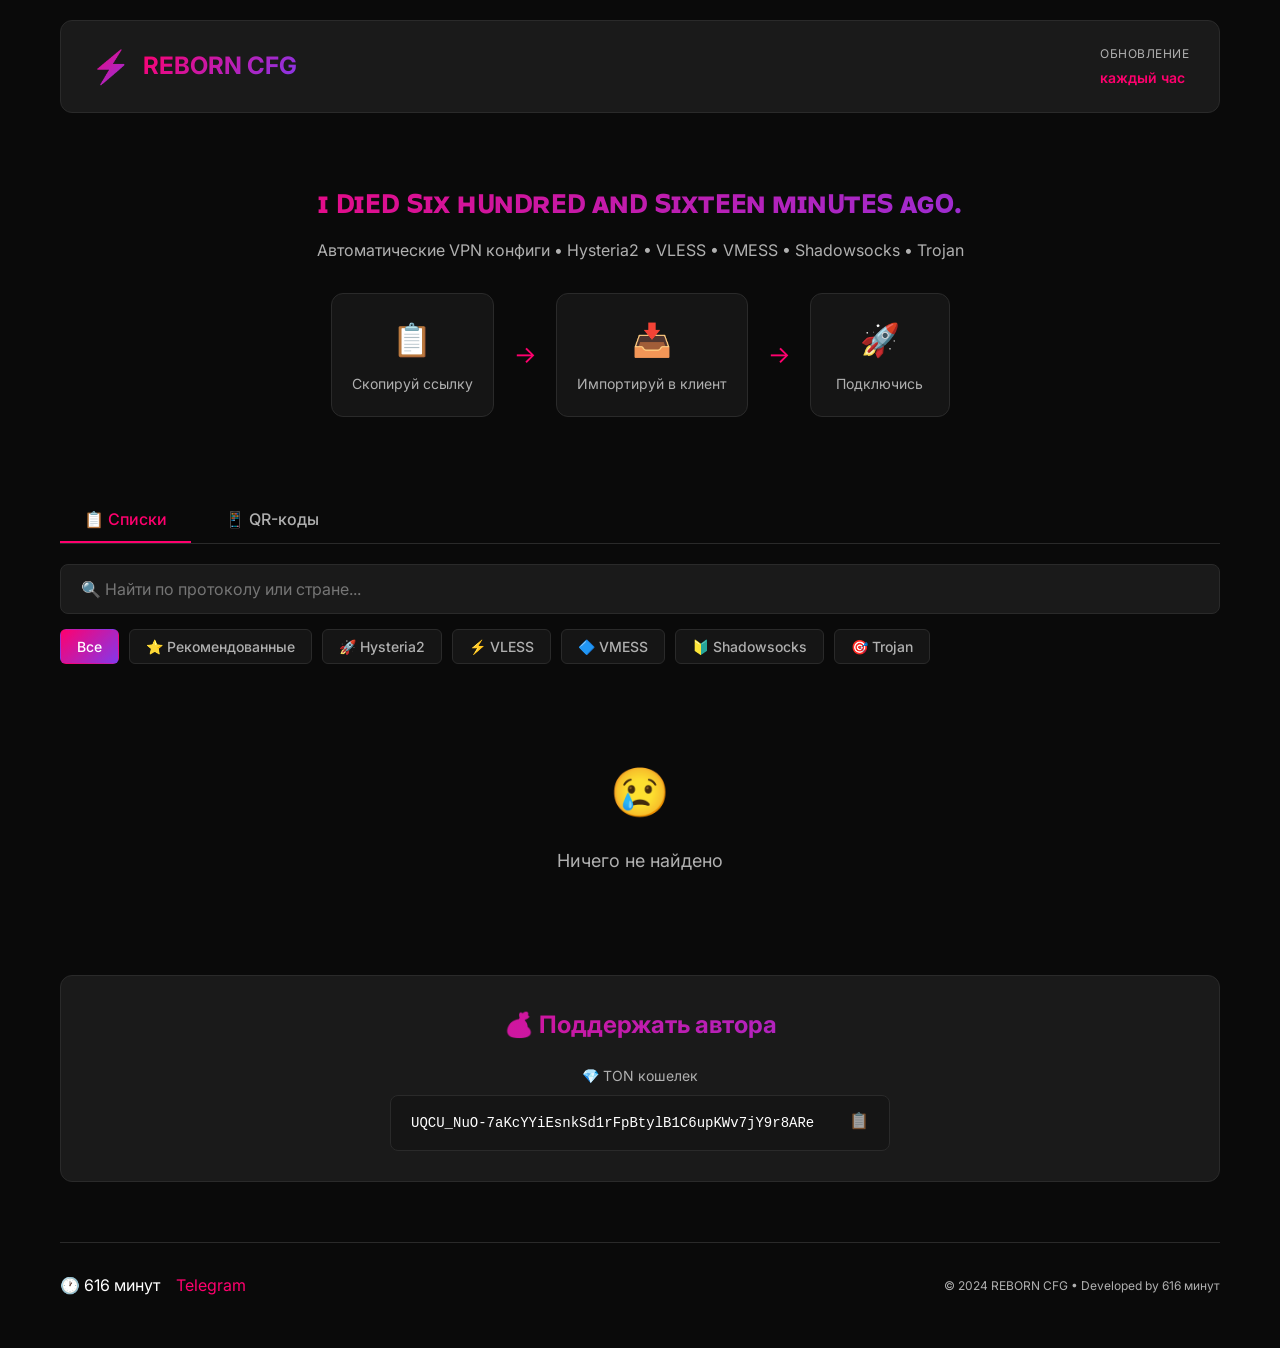
<file: index.html>
<!DOCTYPE html>
<html lang="ru">
<head>
    <meta charset="UTF-8">
    <meta name="viewport" content="width=device-width, initial-scale=1.0">
    <title>⚡ REBORN CFG - Автоматические VPN конфиги</title>
    <link rel="stylesheet" href="style.css">
    <link rel="preconnect" href="https://fonts.googleapis.com">
    <link rel="preconnect" href="https://fonts.gstatic.com" crossorigin>
    <link href="https://fonts.googleapis.com/css2?family=Inter:wght@400;500;600;700&display=swap" rel="stylesheet">
</head>
<body>
    <div class="container">
        <!-- Header -->
        <header class="header">
            <div class="header-content">
                <div class="logo">
                    <span class="logo-icon">⚡</span>
                    <span class="logo-text">REBORN CFG</span>
                </div>
                <div class="header-stats">
                    <div class="stat-item">
                        <span class="stat-label">Обновление</span>
                        <span class="stat-value" id="updateTime">каждый час</span>
                    </div>
                </div>
            </div>
        </header>

        <!-- Hero Section -->
        <section class="hero">
            <h1 class="hero-title">ɪ ᴅɪᴇᴅ ꜱɪx ʜᴜɴᴅʀᴇᴅ ᴀɴᴅ ꜱɪxᴛᴇᴇɴ ᴍɪɴᴜᴛᴇꜱ ᴀɢᴏ.</h1>
            <p class="hero-subtitle">Автоматические VPN конфиги • Hysteria2 • VLESS • VMESS • Shadowsocks • Trojan</p>
            <div class="hero-steps">
                <div class="step">
                    <div class="step-icon">📋</div>
                    <div class="step-text">Скопируй ссылку</div>
                </div>
                <div class="step-arrow">→</div>
                <div class="step">
                    <div class="step-icon">📥</div>
                    <div class="step-text">Импортируй в клиент</div>
                </div>
                <div class="step-arrow">→</div>
                <div class="step">
                    <div class="step-icon">🚀</div>
                    <div class="step-text">Подключись</div>
                </div>
            </div>
        </section>

        <!-- Tabs -->
        <div class="tabs">
            <button class="tab-btn active" data-tab="lists">📋 Списки</button>
            <button class="tab-btn" data-tab="qr">📱 QR-коды</button>
        </div>

        <!-- Filters -->
        <div class="filters">
            <input type="text" id="searchInput" class="search-input" placeholder="🔍 Найти по протоколу или стране...">
            <div class="filter-buttons">
                <button class="filter-btn active" data-filter="all">Все</button>
                <button class="filter-btn" data-filter="recommended">⭐ Рекомендованные</button>
                <button class="filter-btn" data-filter="hysteria2">🚀 Hysteria2</button>
                <button class="filter-btn" data-filter="vless">⚡ VLESS</button>
                <button class="filter-btn" data-filter="vmess">🔷 VMESS</button>
                <button class="filter-btn" data-filter="shadowsocks">🔰 Shadowsocks</button>
                <button class="filter-btn" data-filter="trojan">🎯 Trojan</button>
            </div>
        </div>

        <!-- Lists Tab Content -->
        <div class="tab-content active" id="listsTab">
            <div class="configs-grid" id="configsGrid">
                <!-- Конфиги будут загружены через JS -->
            </div>
            <div class="loading" id="loading">Загрузка конфигов...</div>
            <div class="empty-state" id="emptyState" style="display: none;">
                <div class="empty-icon">😢</div>
                <div class="empty-text">Ничего не найдено</div>
            </div>
        </div>

        <!-- QR Codes Tab Content -->
        <div class="tab-content" id="qrTab">
            <div class="qr-grid" id="qrGrid">
                <!-- QR-коды будут загружены через JS -->
            </div>
        </div>

        <!-- Support Section -->
        <section class="support">
            <h2 class="support-title">💰 Поддержать автора</h2>
            <div class="support-content">
                <div class="support-item">
                    <div class="support-label">💎 TON кошелек</div>
                    <div class="support-address" id="tonAddress" onclick="copyToClipboard('UQCU_NuO-7aKcYYiEsnkSd1rFpBtylB1C6upKWv7jY9r8ARe')">
                        UQCU_NuO-7aKcYYiEsnkSd1rFpBtylB1C6upKWv7jY9r8ARe
                        <span class="copy-icon">📋</span>
                    </div>
                </div>
            </div>
        </section>

        <!-- Footer -->
        <footer class="footer">
            <div class="footer-content">
                <div class="footer-author">
                    <span>🕐 616 минут</span>
                    <a href="https://t.me/solnechniyre6enok" target="_blank" class="footer-link">Telegram</a>
                </div>
                <div class="footer-license">
                    © 2024 REBORN CFG • Developed by 616 минут
                </div>
            </div>
        </footer>
    </div>

    <script src="script.js"></script>
</body>
</html>
</file>
<file: style.css>
:root {
    --bg-primary: #0a0a0a;
    --bg-secondary: #1a1a1a;
    --bg-card: #151515;
    --text-primary: #ffffff;
    --text-secondary: #b0b0b0;
    --accent-pink: #ff006e;
    --accent-pink-dark: #cc0058;
    --accent-purple: #8338ec;
    --accent-purple-dark: #6a2dbb;
    --border-color: #2a2a2a;
    --success: #00ff88;
    --warning: #ffbe0b;
}

* {
    margin: 0;
    padding: 0;
    box-sizing: border-box;
}

body {
    font-family: 'Inter', -apple-system, BlinkMacSystemFont, 'Segoe UI', sans-serif;
    background: var(--bg-primary);
    color: var(--text-primary);
    line-height: 1.6;
    overflow-x: hidden;
}

.container {
    max-width: 1200px;
    margin: 0 auto;
    padding: 20px;
}

/* Header */
.header {
    background: var(--bg-secondary);
    border: 1px solid var(--border-color);
    border-radius: 12px;
    padding: 20px 30px;
    margin-bottom: 30px;
}

.header-content {
    display: flex;
    justify-content: space-between;
    align-items: center;
    flex-wrap: wrap;
    gap: 20px;
}

.logo {
    display: flex;
    align-items: center;
    gap: 12px;
    font-size: 24px;
    font-weight: 700;
}

.logo-icon {
    font-size: 32px;
    background: linear-gradient(135deg, var(--accent-pink), var(--accent-purple));
    -webkit-background-clip: text;
    -webkit-text-fill-color: transparent;
    background-clip: text;
}

.logo-text {
    background: linear-gradient(135deg, var(--accent-pink), var(--accent-purple));
    -webkit-background-clip: text;
    -webkit-text-fill-color: transparent;
    background-clip: text;
}

.header-stats {
    display: flex;
    gap: 20px;
}

.stat-item {
    display: flex;
    flex-direction: column;
    gap: 4px;
}

.stat-label {
    font-size: 12px;
    color: var(--text-secondary);
    text-transform: uppercase;
    letter-spacing: 0.5px;
}

.stat-value {
    font-size: 14px;
    font-weight: 600;
    color: var(--accent-pink);
}

/* Hero Section */
.hero {
    text-align: center;
    padding: 40px 20px;
    margin-bottom: 40px;
}

.hero-title {
    font-size: 32px;
    font-weight: 700;
    margin-bottom: 16px;
    background: linear-gradient(135deg, var(--accent-pink), var(--accent-purple));
    -webkit-background-clip: text;
    -webkit-text-fill-color: transparent;
    background-clip: text;
    line-height: 1.2;
}

.hero-subtitle {
    font-size: 16px;
    color: var(--text-secondary);
    margin-bottom: 30px;
}

.hero-steps {
    display: flex;
    justify-content: center;
    align-items: center;
    gap: 20px;
    flex-wrap: wrap;
}

.step {
    display: flex;
    flex-direction: column;
    align-items: center;
    gap: 8px;
    padding: 20px;
    background: var(--bg-card);
    border: 1px solid var(--border-color);
    border-radius: 12px;
    min-width: 140px;
    transition: all 0.3s ease;
}

.step:hover {
    border-color: var(--accent-pink);
    transform: translateY(-2px);
}

.step-icon {
    font-size: 32px;
}

.step-text {
    font-size: 14px;
    color: var(--text-secondary);
}

.step-arrow {
    font-size: 24px;
    color: var(--accent-pink);
}

/* Tabs */
.tabs {
    display: flex;
    gap: 10px;
    margin-bottom: 20px;
    border-bottom: 1px solid var(--border-color);
}

.tab-btn {
    background: none;
    border: none;
    color: var(--text-secondary);
    padding: 12px 24px;
    font-size: 16px;
    font-weight: 500;
    cursor: pointer;
    border-bottom: 2px solid transparent;
    transition: all 0.3s ease;
    font-family: inherit;
}

.tab-btn:hover {
    color: var(--text-primary);
}

.tab-btn.active {
    color: var(--accent-pink);
    border-bottom-color: var(--accent-pink);
}

/* Filters */
.filters {
    margin-bottom: 30px;
}

.search-input {
    width: 100%;
    padding: 14px 20px;
    background: var(--bg-secondary);
    border: 1px solid var(--border-color);
    border-radius: 8px;
    color: var(--text-primary);
    font-size: 16px;
    font-family: inherit;
    margin-bottom: 15px;
    transition: all 0.3s ease;
}

.search-input:focus {
    outline: none;
    border-color: var(--accent-pink);
    box-shadow: 0 0 0 3px rgba(255, 0, 110, 0.1);
}

.filter-buttons {
    display: flex;
    gap: 10px;
    flex-wrap: wrap;
}

.filter-btn {
    padding: 8px 16px;
    background: var(--bg-card);
    border: 1px solid var(--border-color);
    border-radius: 6px;
    color: var(--text-secondary);
    font-size: 14px;
    font-weight: 500;
    cursor: pointer;
    transition: all 0.3s ease;
    font-family: inherit;
}

.filter-btn:hover {
    border-color: var(--accent-pink);
    color: var(--text-primary);
}

.filter-btn.active {
    background: linear-gradient(135deg, var(--accent-pink), var(--accent-purple));
    border-color: transparent;
    color: var(--text-primary);
}

/* Tab Content */
.tab-content {
    display: none;
}

.tab-content.active {
    display: block;
}

/* Configs Grid */
.configs-grid {
    display: grid;
    grid-template-columns: repeat(auto-fill, minmax(300px, 1fr));
    gap: 20px;
    margin-bottom: 40px;
}

.config-card {
    background: var(--bg-card);
    border: 1px solid var(--border-color);
    border-radius: 12px;
    padding: 20px;
    transition: all 0.3s ease;
    position: relative;
}

.config-card:hover {
    border-color: var(--accent-pink);
    transform: translateY(-2px);
    box-shadow: 0 8px 24px rgba(255, 0, 110, 0.2);
}

.config-header {
    display: flex;
    justify-content: space-between;
    align-items: flex-start;
    margin-bottom: 12px;
}

.config-id {
    font-size: 18px;
    font-weight: 700;
    color: var(--accent-pink);
}

.config-badges {
    display: flex;
    gap: 6px;
    flex-wrap: wrap;
}

.badge {
    padding: 4px 10px;
    border-radius: 4px;
    font-size: 11px;
    font-weight: 600;
    text-transform: uppercase;
    letter-spacing: 0.5px;
}

.badge.recommended {
    background: var(--warning);
    color: var(--bg-primary);
}

.badge.protocol {
    background: var(--accent-purple);
    color: var(--text-primary);
}

.config-url {
    font-size: 12px;
    color: var(--text-secondary);
    word-break: break-all;
    margin-bottom: 12px;
    font-family: 'Courier New', monospace;
}

.config-time {
    font-size: 12px;
    color: var(--text-secondary);
    margin-bottom: 16px;
}

.copy-btn {
    width: 100%;
    padding: 10px;
    background: linear-gradient(135deg, var(--accent-pink), var(--accent-purple));
    border: none;
    border-radius: 6px;
    color: var(--text-primary);
    font-size: 14px;
    font-weight: 600;
    cursor: pointer;
    transition: all 0.3s ease;
    font-family: inherit;
}

.copy-btn:hover {
    transform: scale(1.02);
    box-shadow: 0 4px 12px rgba(255, 0, 110, 0.3);
}

.copy-btn:active {
    transform: scale(0.98);
}

/* QR Grid */
.qr-grid {
    display: grid;
    grid-template-columns: repeat(auto-fill, minmax(200px, 1fr));
    gap: 20px;
    margin-bottom: 40px;
}

.qr-card {
    background: var(--bg-card);
    border: 1px solid var(--border-color);
    border-radius: 12px;
    padding: 20px;
    text-align: center;
    transition: all 0.3s ease;
}

.qr-card:hover {
    border-color: var(--accent-pink);
    transform: translateY(-2px);
}

.qr-image {
    width: 100%;
    height: auto;
    border-radius: 8px;
    margin-bottom: 12px;
}

.qr-label {
    font-size: 14px;
    color: var(--text-secondary);
}

/* Loading & Empty States */
.loading, .empty-state {
    text-align: center;
    padding: 60px 20px;
    color: var(--text-secondary);
}

.empty-icon {
    font-size: 48px;
    margin-bottom: 16px;
}

.empty-text {
    font-size: 18px;
}

/* Support Section */
.support {
    background: var(--bg-secondary);
    border: 1px solid var(--border-color);
    border-radius: 12px;
    padding: 30px;
    margin: 40px 0;
    text-align: center;
}

.support-title {
    font-size: 24px;
    font-weight: 700;
    margin-bottom: 20px;
    background: linear-gradient(135deg, var(--accent-pink), var(--accent-purple));
    -webkit-background-clip: text;
    -webkit-text-fill-color: transparent;
    background-clip: text;
}

.support-content {
    display: flex;
    flex-direction: column;
    gap: 20px;
    align-items: center;
}

.support-item {
    width: 100%;
    max-width: 500px;
}

.support-label {
    font-size: 14px;
    color: var(--text-secondary);
    margin-bottom: 8px;
}

.support-address {
    background: var(--bg-card);
    border: 1px solid var(--border-color);
    border-radius: 8px;
    padding: 14px 20px;
    font-family: 'Courier New', monospace;
    font-size: 14px;
    color: var(--text-primary);
    cursor: pointer;
    transition: all 0.3s ease;
    display: flex;
    justify-content: space-between;
    align-items: center;
}

.support-address:hover {
    border-color: var(--accent-pink);
    background: var(--bg-primary);
}

.copy-icon {
    font-size: 16px;
    opacity: 0.6;
}

/* Footer */
.footer {
    border-top: 1px solid var(--border-color);
    padding: 30px 0;
    margin-top: 60px;
}

.footer-content {
    display: flex;
    justify-content: space-between;
    align-items: center;
    flex-wrap: wrap;
    gap: 20px;
}

.footer-author {
    display: flex;
    align-items: center;
    gap: 16px;
}

.footer-link {
    color: var(--accent-pink);
    text-decoration: none;
    transition: all 0.3s ease;
}

.footer-link:hover {
    color: var(--accent-purple);
}

.footer-license {
    font-size: 12px;
    color: var(--text-secondary);
}

/* Toast Notification */
.toast {
    position: fixed;
    bottom: 20px;
    right: 20px;
    background: var(--bg-card);
    border: 1px solid var(--accent-pink);
    border-radius: 8px;
    padding: 16px 24px;
    color: var(--text-primary);
    font-size: 14px;
    font-weight: 500;
    box-shadow: 0 8px 24px rgba(255, 0, 110, 0.3);
    z-index: 1000;
    animation: slideIn 0.3s ease;
    display: none;
}

.toast.show {
    display: block;
}

@keyframes slideIn {
    from {
        transform: translateX(100%);
        opacity: 0;
    }
    to {
        transform: translateX(0);
        opacity: 1;
    }
}

/* Responsive */
@media (max-width: 768px) {
    .hero-title {
        font-size: 24px;
    }
    
    .configs-grid {
        grid-template-columns: 1fr;
    }
    
    .hero-steps {
        flex-direction: column;
    }
    
    .step-arrow {
        transform: rotate(90deg);
    }
    
    .footer-content {
        flex-direction: column;
        text-align: center;
    }
}
</file>
